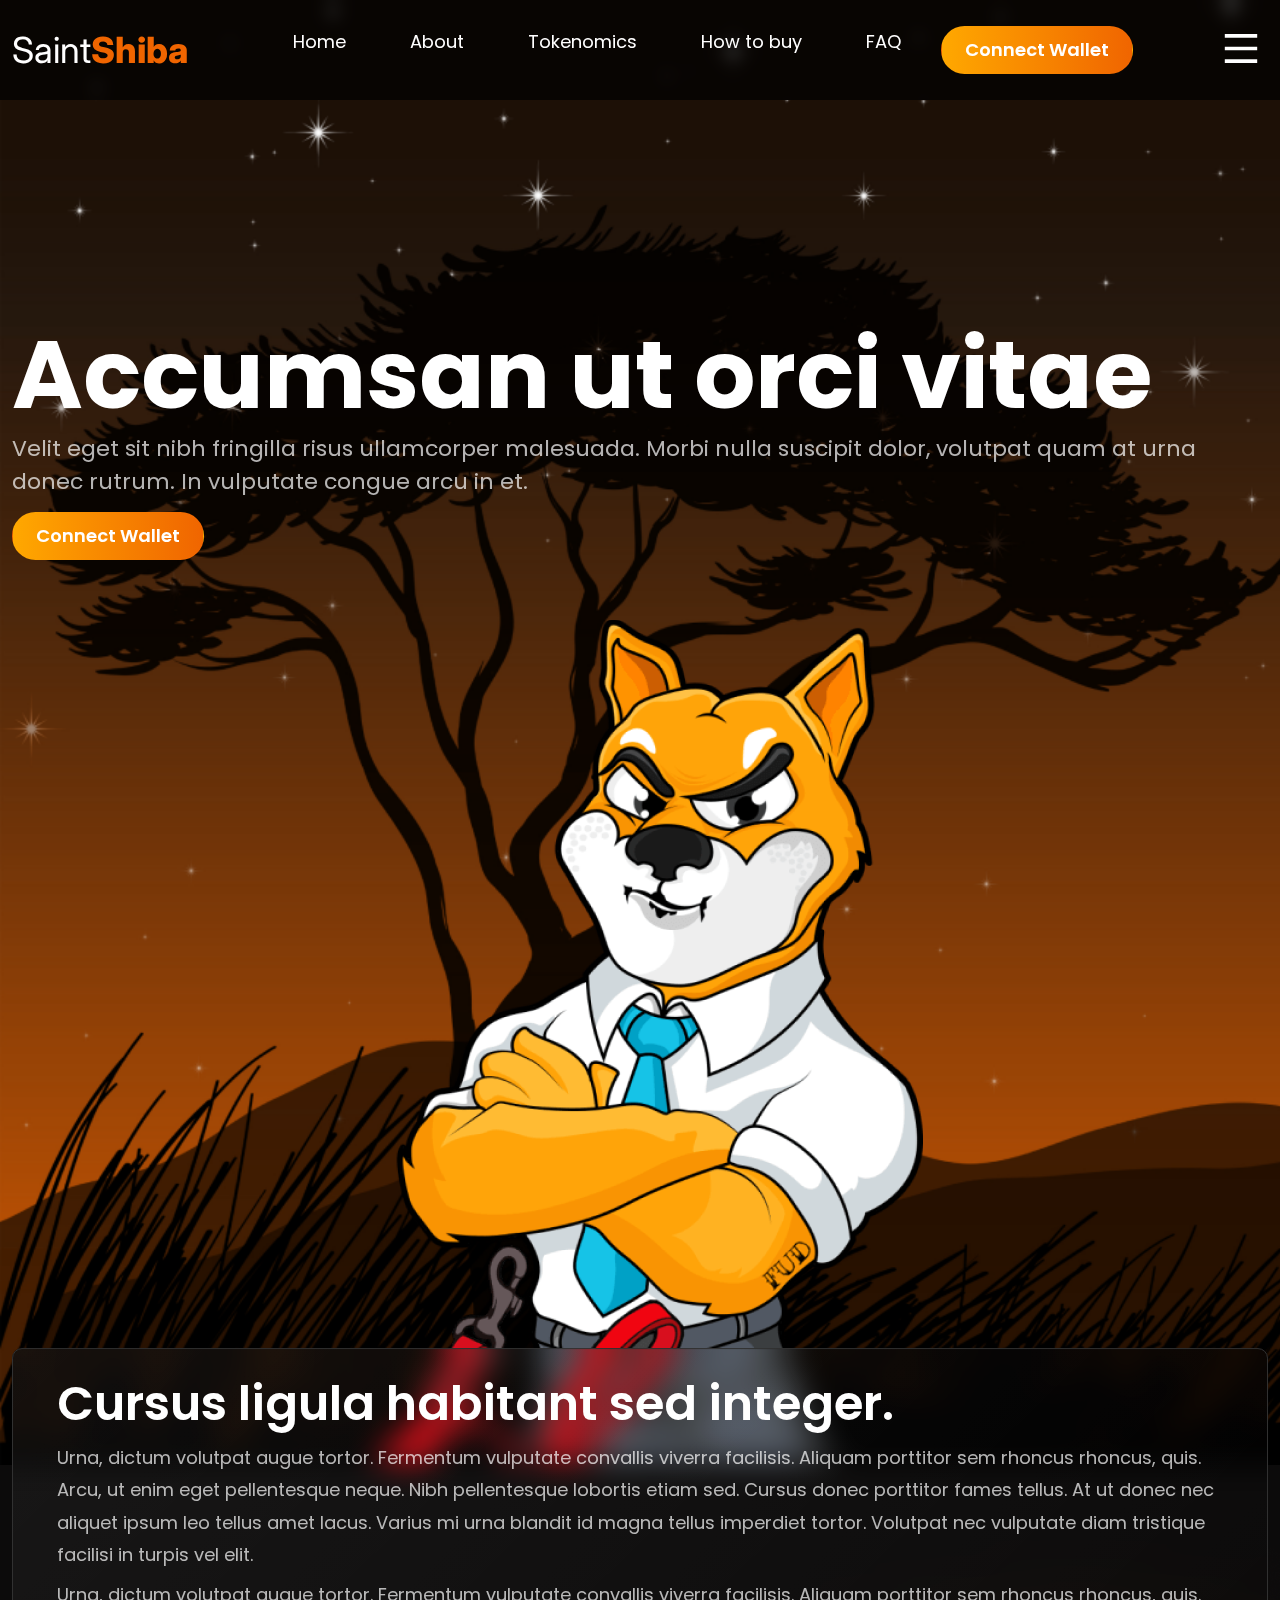
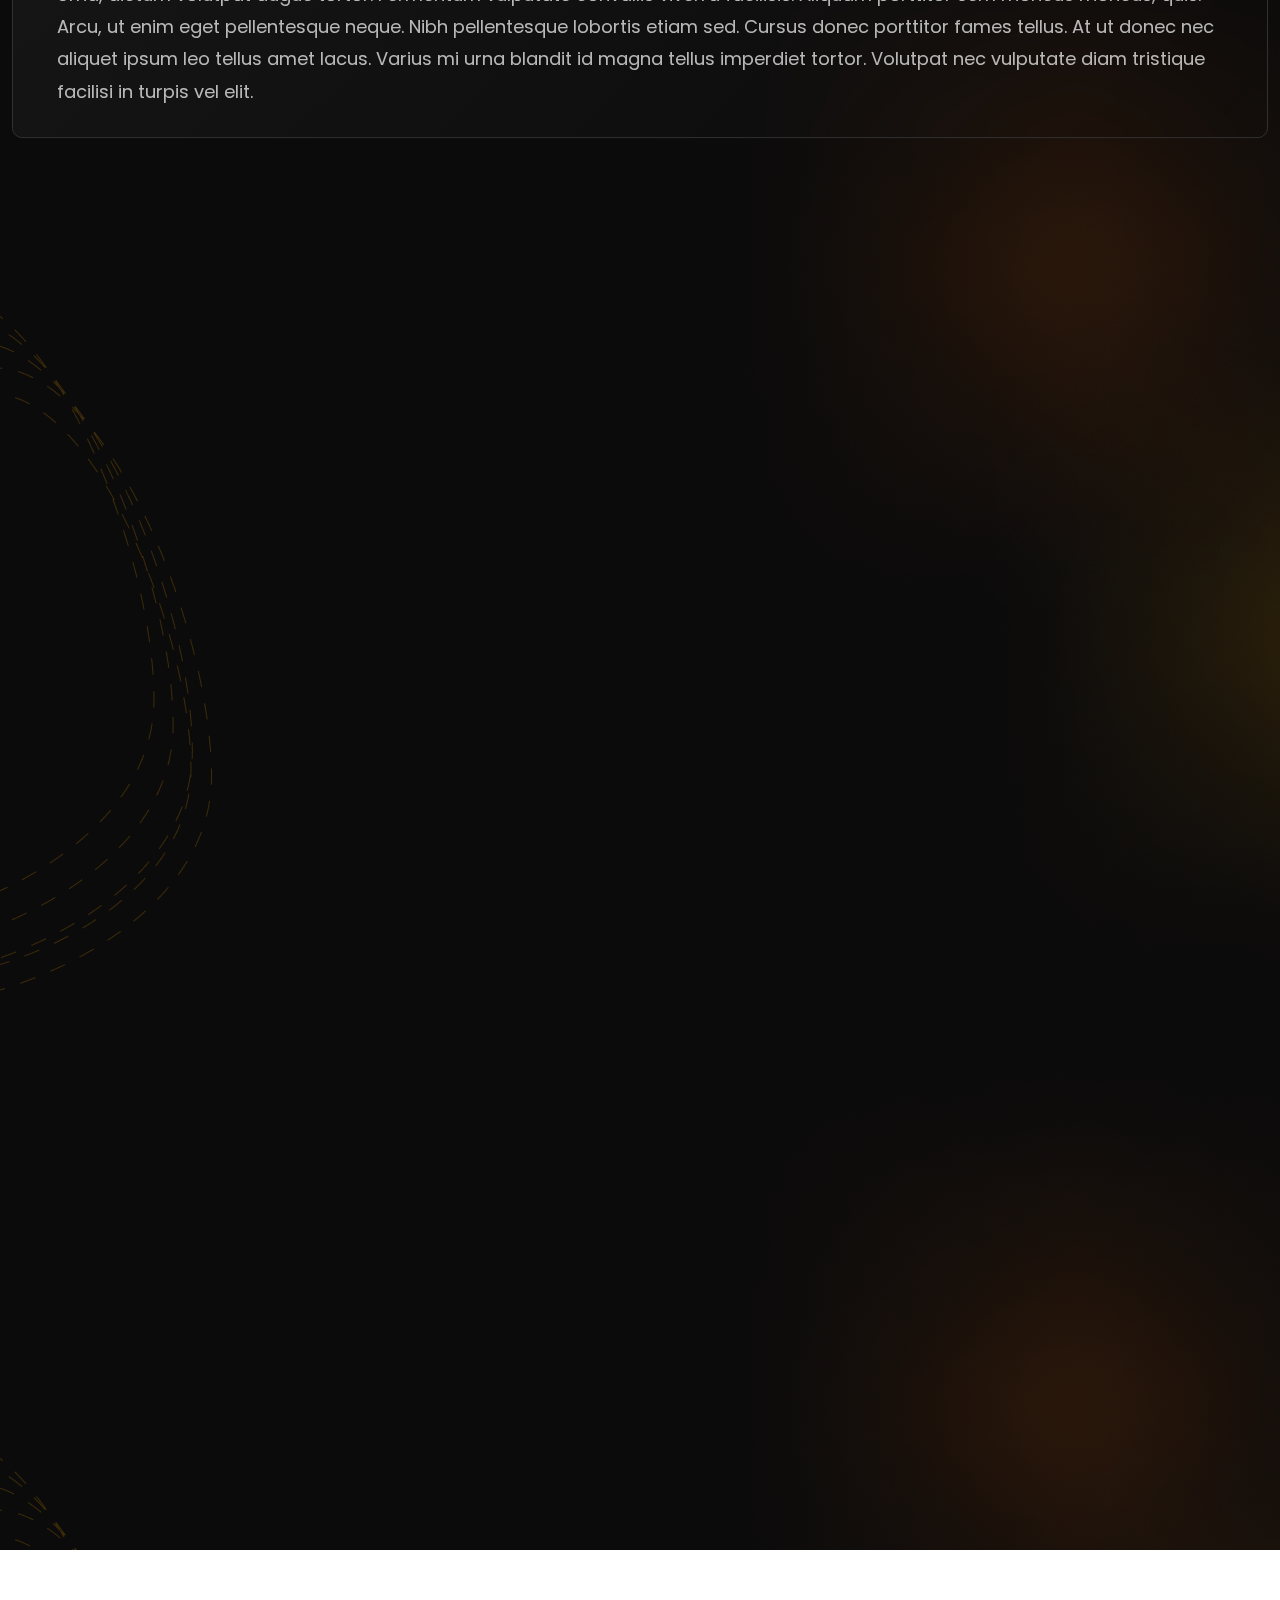
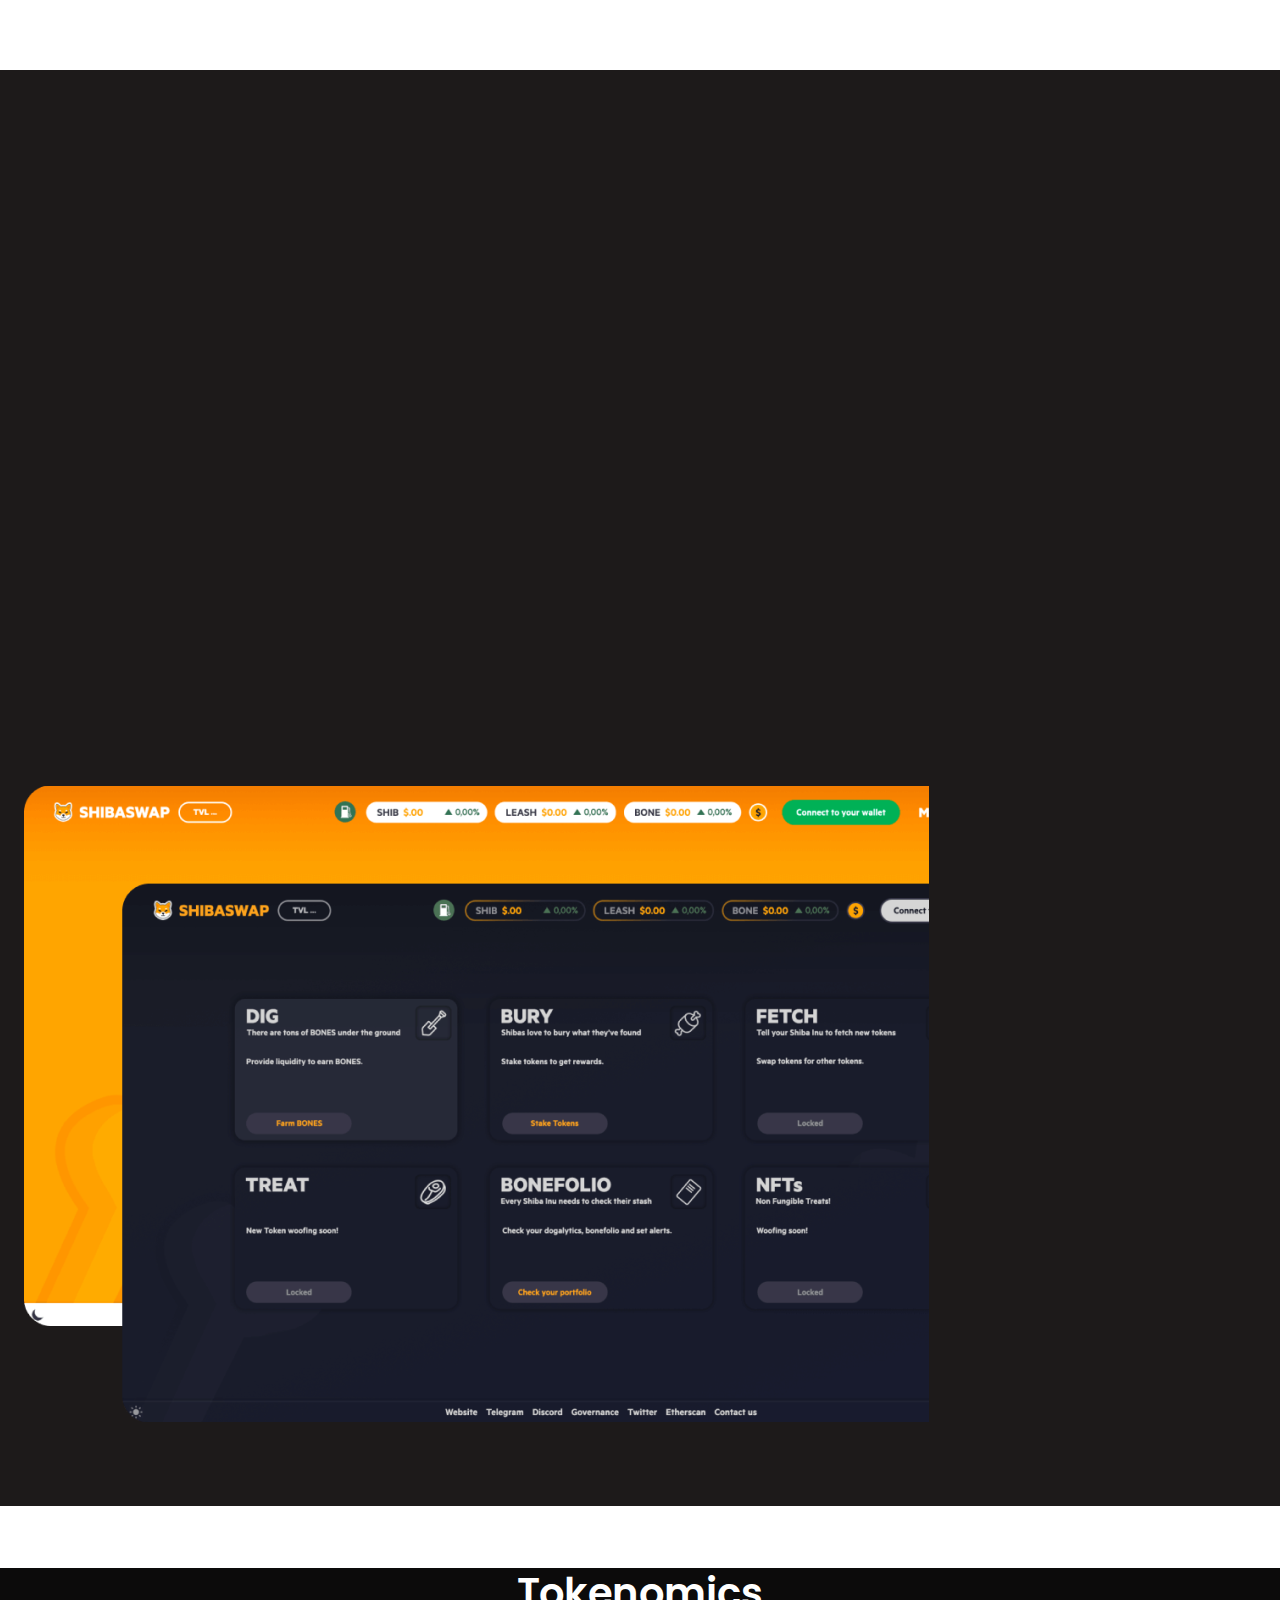
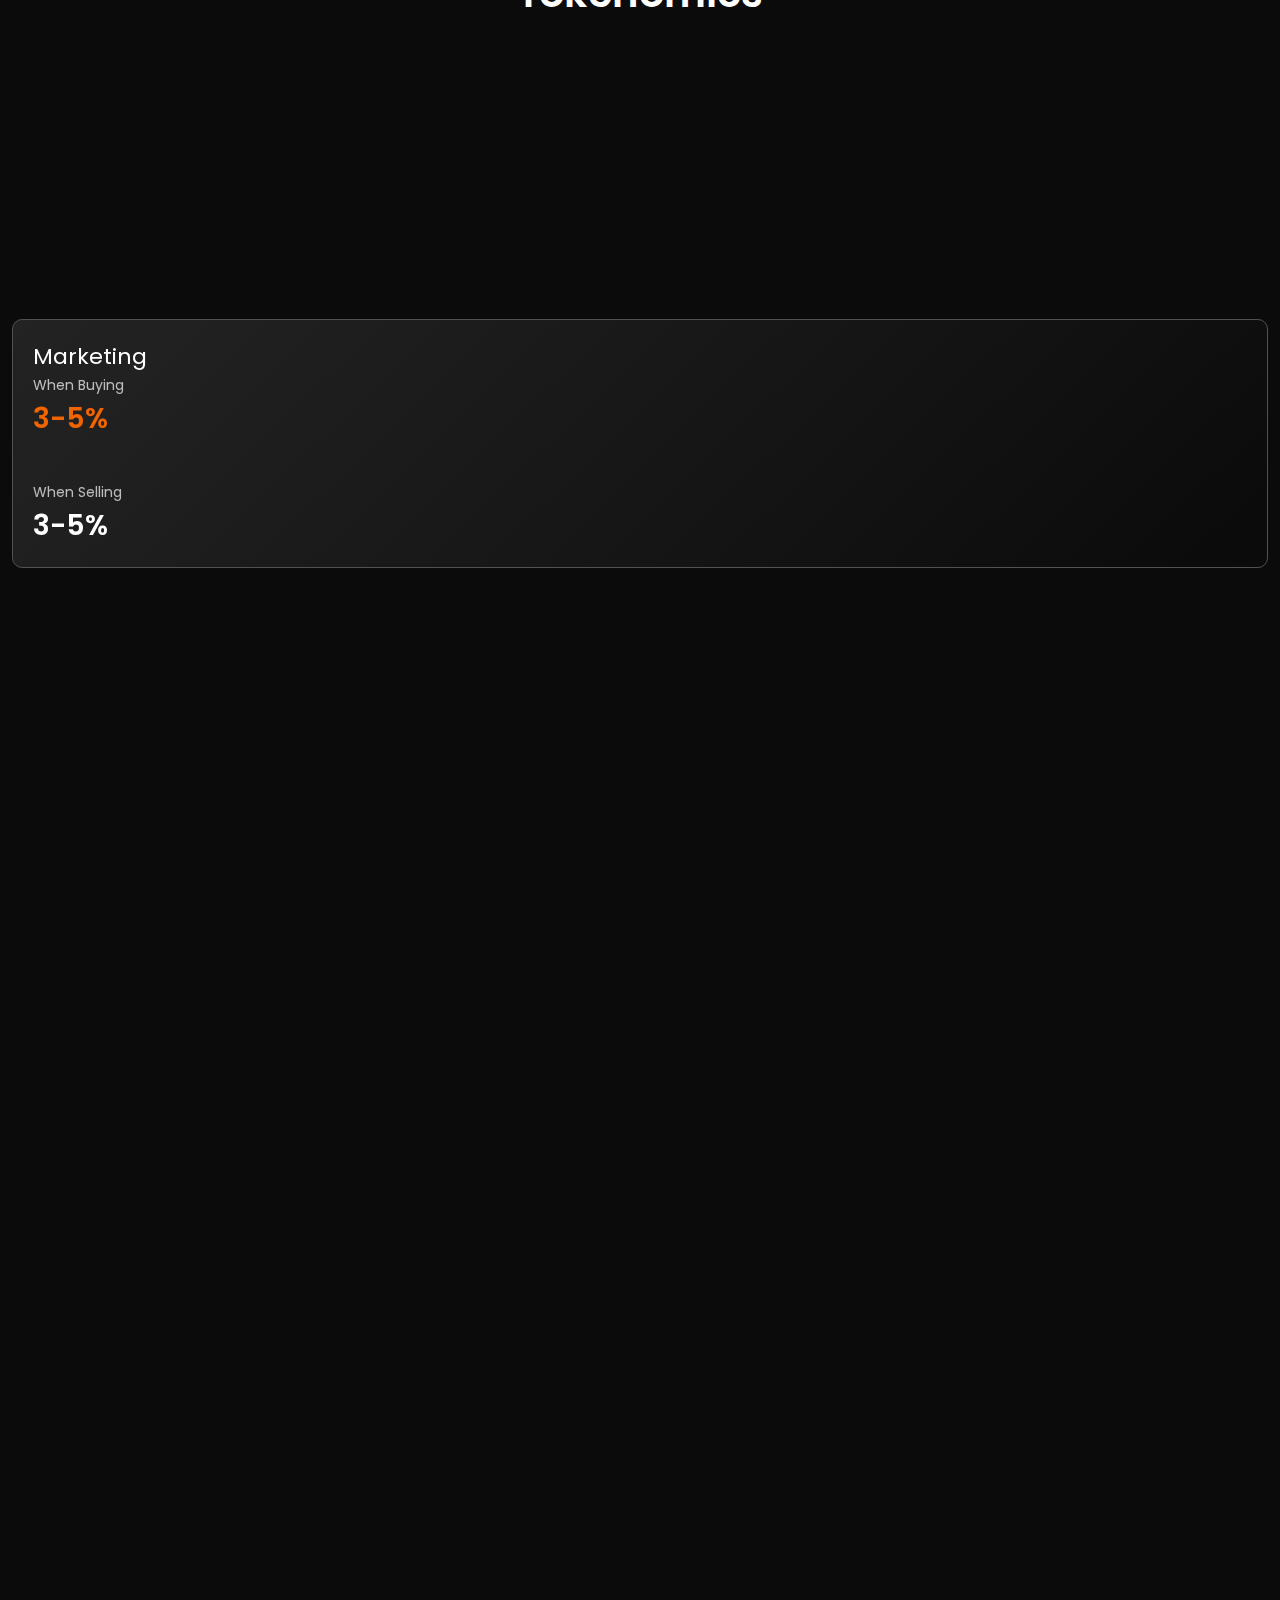
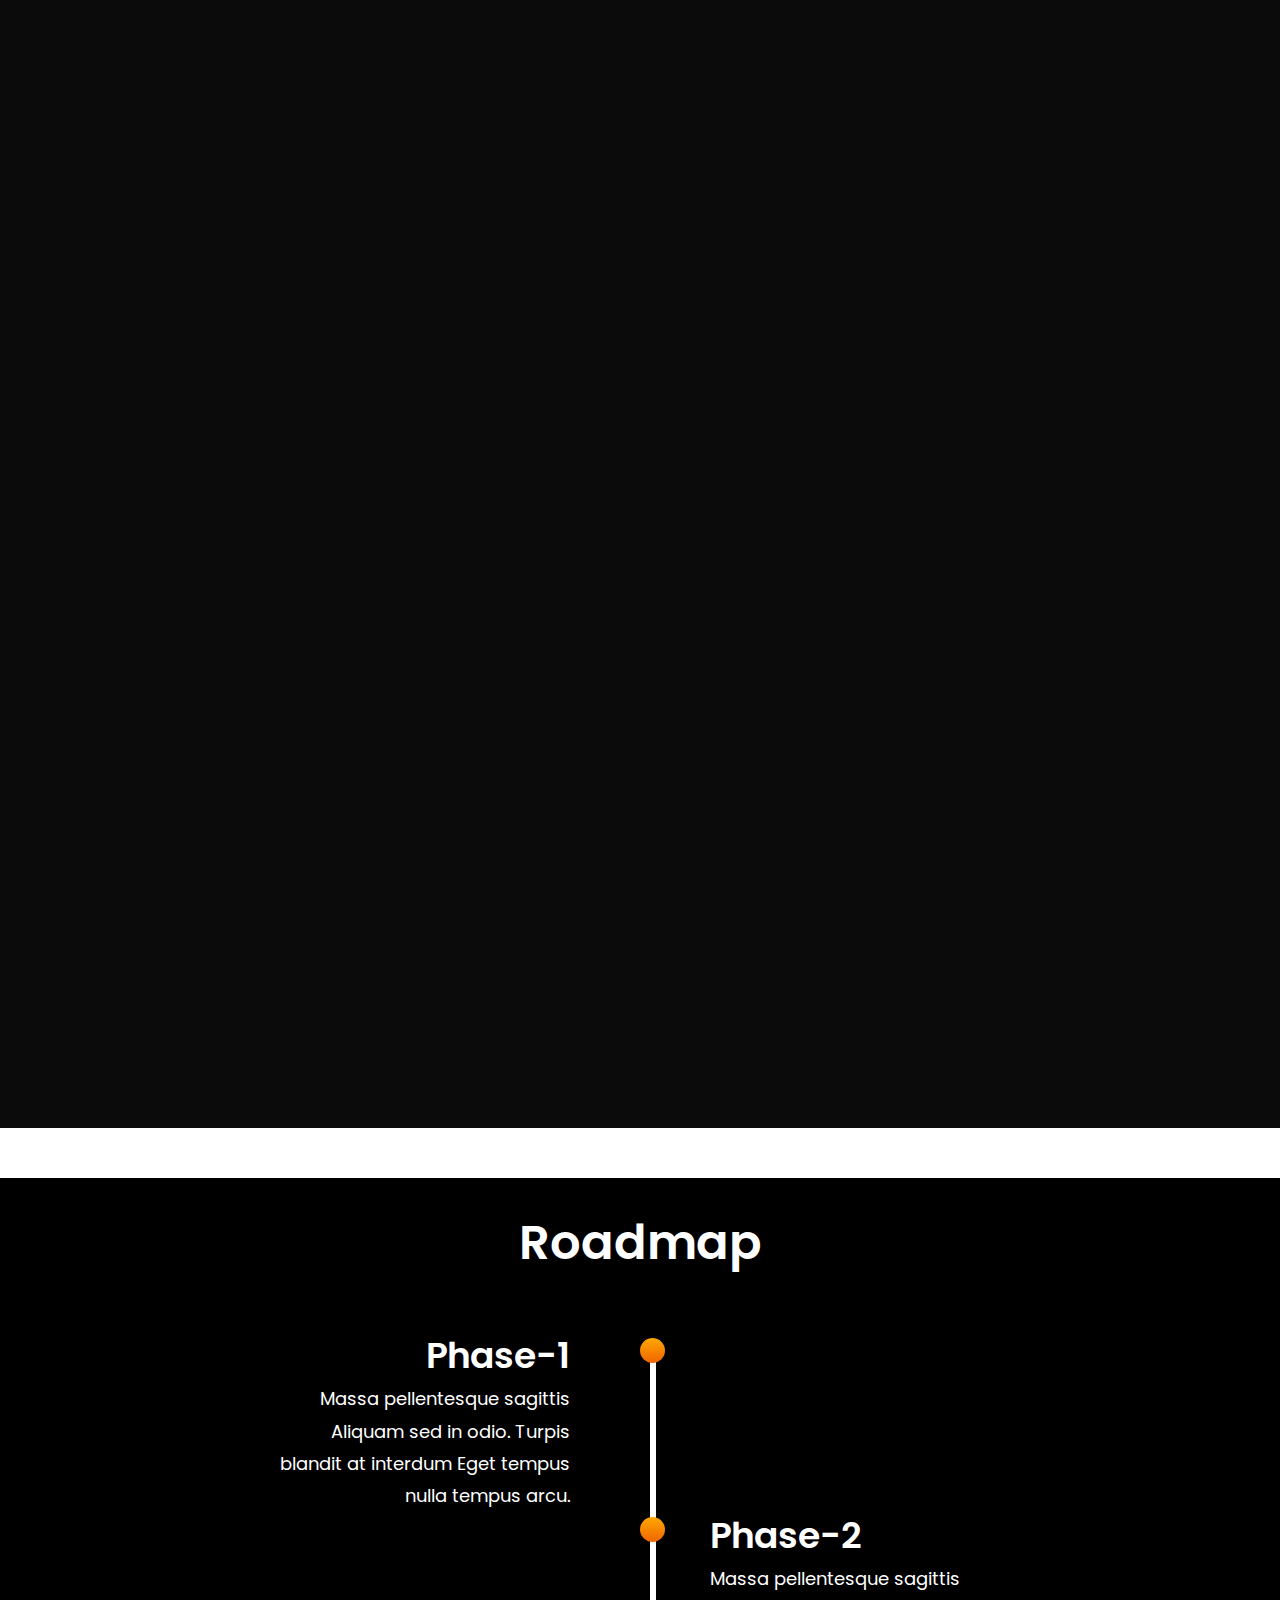
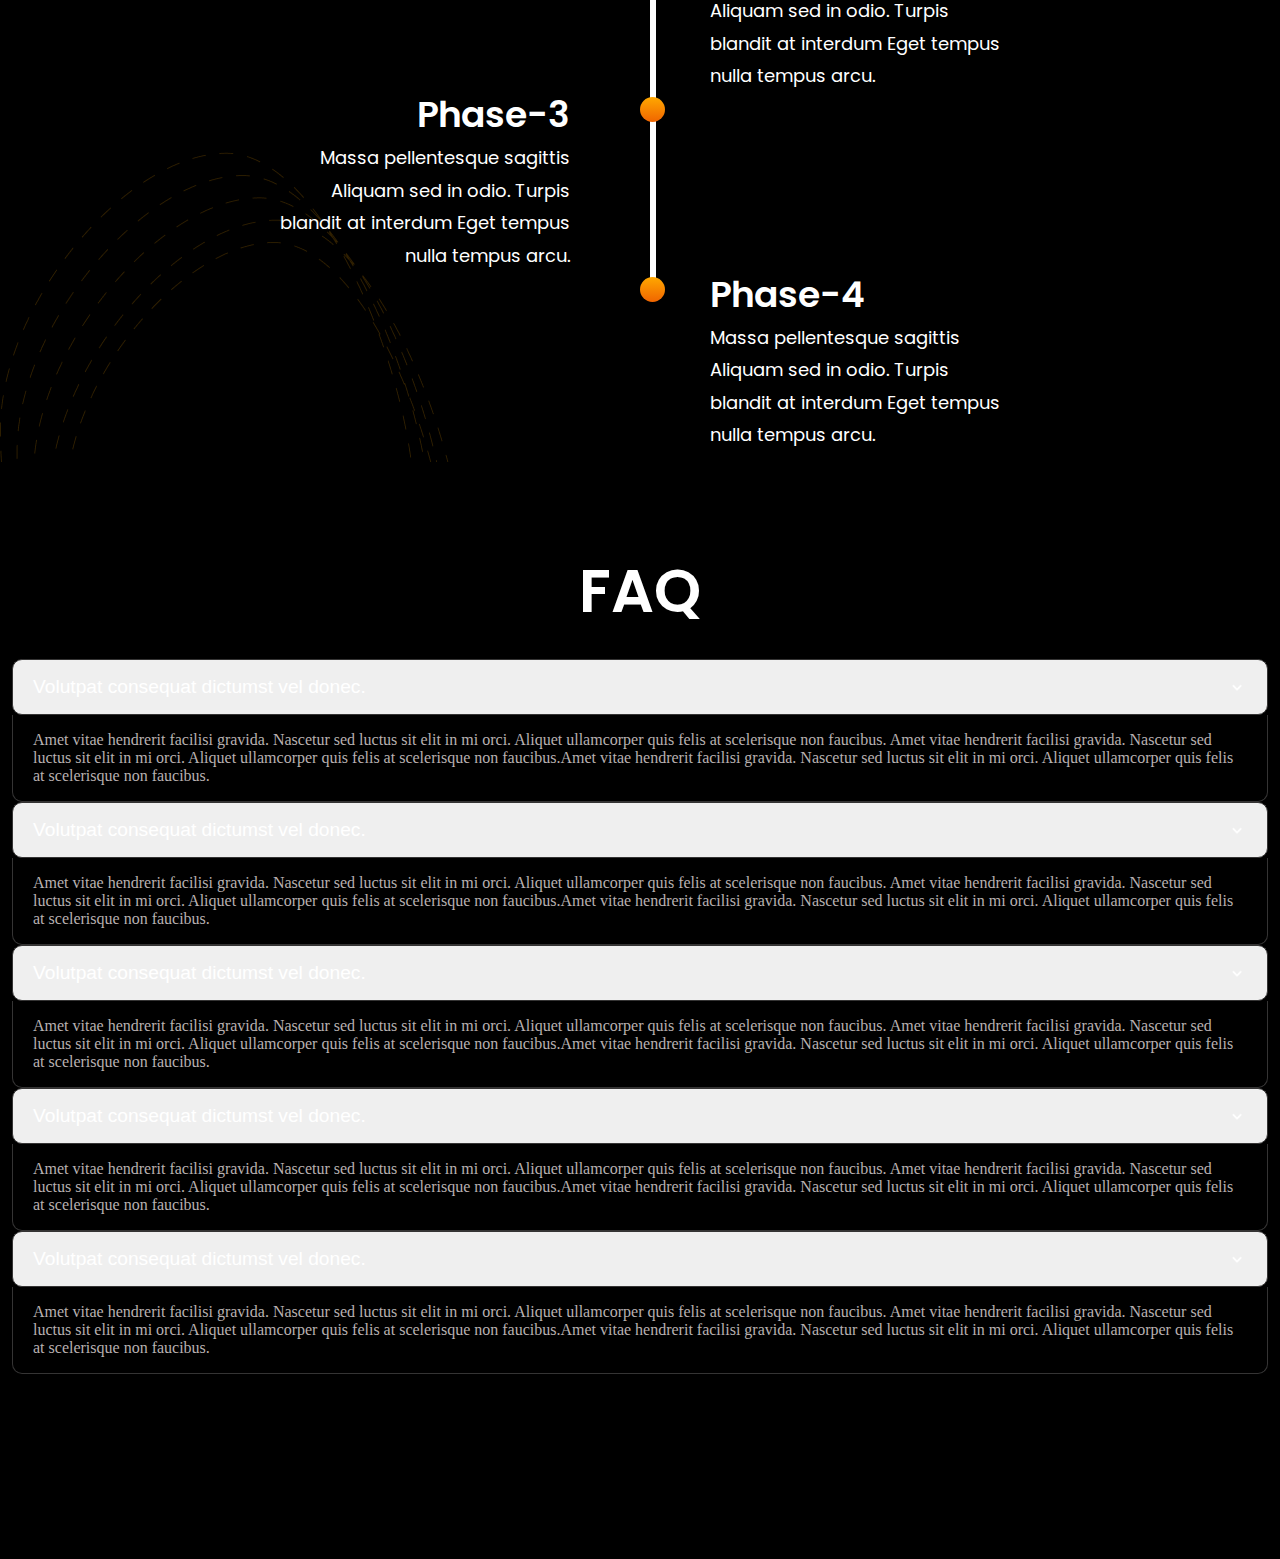
<file: index.html>
<!DOCTYPE html>
<html lang="en">
<head>
    <meta charset="UTF-8">
    <meta name="viewport" content="width=device-width, initial-scale=1.0">
    <link rel="stylesheet" href="./assets/css/style.css">
    <link rel="stylesheet" href="./assets/css/root.css">
    <link rel="shortcut icon" href="./assets/images/dog2-img.png" type="image/x-icon">
     <link href="https://unpkg.com/aos@2.3.1/dist/aos.css" rel="stylesheet">
    <link href="https://cdn.jsdelivr.net/npm/bootstrap@5.3.0/dist/css/bootstrap.min.css" rel="stylesheet" integrity="sha384-9ndCyUaIbzAi2FUVXJi0CjmCapSmO7SnpJef0486qhLnuZ2cdeRhO02iuK6FUUVM" crossorigin="anonymous">
    <title>SaintShiba</title>
</head>
<body>
 <!-- navbar -->
    <div class="bg-img">
        <nav>
            <div class="container">
             <div class="navbar1">
                 <div class="logo z-3">
                     <h1 class="logo1">Saint<span class="orange_logo">Shiba</span>
                     </h1>
                 </div>
                 <ul id="navbar" class="links">
                     <li class="mt-2"><a href="#Home" class="tags_underline">Home</a></li>
                     <li class="mt-2"><a href="#About" class="tags_underline">About</a></li>
                     <li class="mt-2"><a href="#Tokenomics" class="tags_underline">Tokenomics</a></li>
                     <li class="mt-2"><a href="#How to buy" class="tags_underline">How to buy</a></li>
                     <li class="mt-2"><a href="#faq" class="tags_underline">FAQ</a></li>
                     <button type="button" class="nav_bttn">Connect Wallet</button>
                 </ul>
                 <span onclick="openNav()"  class="d-xl-none d-block z-2 pointer"><svg width="54" height="45" viewBox="0 0 24 25" fill="none" xmlns="http://www.w3.org/2000/svg">
                     <g clip-path="url(#clip0_3942_2072)">
                     <path d="M3 4.5H21V6.5H3V4.5ZM3 11.5H21V13.5H3V11.5ZM3 18.5H21V20.5H3V18.5Z" fill="white"/>
                     </g>
                     <defs>
                     <clipPath id="clip0_3942_2072">
                     <rect width="34" height="34" fill="white" transform="translate(0 0.5)"/>
                     </clipPath>
                     </defs>
                     </svg>
                     </span>
             </div>
         </div>
         </nav>
         <!-- page1 -->
         <div class="page1" id="Home">
             <div class="container">
                 <div class="row">
                     <div class="col-12 col-sm-12 col-xl-6 col12_xsm_screen">
                         <div data-aos="zoom-in-right">
                             <h1 class="hro_heading">Accumsan ut orci vitae</h1>
                             <p class="hro_subheading">Velit eget sit nibh fringilla risus ullamcorper malesuada. Morbi nulla suscipit dolor, volutpat quam at urna donec rutrum. In vulputate congue arcu in et.</p>
                         <button type="button" class="hro_bttn mt-67">Connect Wallet</button>
                         </div>
                        
                     </div>
                     <div class="col-12 pic_end col-sm-12 col-xl-6 col12_xsm_screen pic_center">
                         <div data-aos="zoom-out">
                             <img src="./assets/images/dog-img.png" alt="#" class="dog_img wh_100 sm_screen_pic">
                         </div>
                       
                     </div>
                 </div>
             </div>
         </div>
    </div>
    <!-- page2 -->
    <div class="page_2" id="About" >
        <div class="container">
            <div class="row">
                <div class="transprnt_box">
                    <h1 class="boxheading">Cursus ligula habitant sed integer.
                        <p class="box_subheading">Urna, dictum volutpat augue tortor. Fermentum vulputate convallis viverra facilisis. Aliquam porttitor sem rhoncus rhoncus, quis. Arcu, ut enim eget pellentesque neque. Nibh pellentesque lobortis etiam sed. Cursus donec porttitor fames tellus. At ut donec nec aliquet ipsum leo tellus amet lacus. Varius mi urna blandit id magna tellus imperdiet tortor. Volutpat nec vulputate diam tristique facilisi in turpis vel elit.</p>
                        <p class="box_subheading">Urna, dictum volutpat augue tortor. Fermentum vulputate convallis viverra facilisis. Aliquam porttitor sem rhoncus rhoncus, quis. Arcu, ut enim eget pellentesque neque. Nibh pellentesque lobortis etiam sed. Cursus donec porttitor fames tellus. At ut donec nec aliquet ipsum leo tellus amet lacus. Varius mi urna blandit id magna tellus imperdiet tortor. Volutpat nec vulputate diam tristique facilisi in turpis vel elit.</p>
                    </h1>
                </div>
                <div class="col-12 col-sm-12 col-xl-6">
                    <div data-aos="zoom-out-right">
                        <h1 class="page2_heading">Cursus ligula habitant sed integer.</h1>
                        <p  class="page2_subheading">Urna, dictum volutpat augue tortor. Fermentum vulputate convallis viverra facilisis. Aliquam porttitor sem rhoncus rhoncus, quis. Arcu, ut enim eget pellentesque neque. Nibh pellentesque lobortis etiam sed. Cursus donec porttitor fames tellus.</p>
                    <button type="button" class="page2_bttn">Learn more</button>
                    </div> 
                </div>
                <div class="col-12 col-sm-12 col-xl-6 pic_center">
                    <div data-aos="zoom-out-left">
                        <img src="./assets/images/dog-img.png" alt="" class=" sm_screen_pic2">
                    </div>
                   
                </div>
            </div>
        </div>
    </div>
    <!-- page3 -->
    <div class="page3 position-relative"  id="Tokenomics">
        <div class="container ">
            <div class="row">
                <div class="col-12  col12_sm_screen col-xl-6">
                    <div data-aos="zoom-out-right">  <h1 class="page3_heading">How to Buy</h1>
                        <p class="page3_subheading">Urna, dictum volutpat augue tortor. Fermentum vulputate convallis viverra facilisis. Aliquam porttitor sem rhoncus rhoncus, quis. Arcu, ut enim eget pellentesque neque. Nibh pellentesque lobortis etiam sed. Cursus donec porttitor fames tellus.</p>
                       <div class="hover_box d-flex align-items-center">
                        <span class="ml_10"><svg width="71" height="71" viewBox="0 0 71 71" fill="none" xmlns="http://www.w3.org/2000/svg">
                            <circle cx="35.5" cy="35.5" r="35.5" fill="white"/>
                            <path d="M31.8066 29.8V26.962H37.1086V43H33.9406V29.8H31.8066Z" fill="black"/>
                            </svg>
                            </span>
                            <div>
                                <h1 class="span_box_head">Cras nunc libero ac</h1>
                                <p class="span_box_subhead">Amet, integer et ultrices non viverra dolor dui</p>
                            </div>
                       </div>
                       <div class="hover_box d-flex align-items-center">
                        <span class="ml_10"><svg width="71" height="71" viewBox="0 0 71 71" fill="none" xmlns="http://www.w3.org/2000/svg">
                            <circle cx="35.5" cy="35.5" r="35.5" fill="white"/>
                            <path d="M31.3176 39.524C32.7256 38.3507 33.8476 37.3753 34.6836 36.598C35.5196 35.806 36.2163 34.9847 36.7736 34.134C37.3309 33.2833 37.6096 32.4473 37.6096 31.626C37.6096 30.878 37.4336 30.2913 37.0816 29.866C36.7296 29.4407 36.1869 29.228 35.4536 29.228C34.7203 29.228 34.1556 29.4773 33.7596 29.976C33.3636 30.46 33.1583 31.1273 33.1436 31.978H30.1516C30.2103 30.218 30.7309 28.8833 31.7136 27.974C32.7109 27.0647 33.9723 26.61 35.4976 26.61C37.1696 26.61 38.4529 27.0573 39.3476 27.952C40.2423 28.832 40.6896 29.998 40.6896 31.45C40.6896 32.594 40.3816 33.6867 39.7656 34.728C39.1496 35.7693 38.4456 36.6787 37.6536 37.456C36.8616 38.2187 35.8276 39.1427 34.5516 40.228H41.0416V42.78H30.1736V40.492L31.3176 39.524Z" fill="#0C0B0B"/>
                            </svg>
                            
                            </span>
                            <div>
                                <h1 class="span_box_head">Cras nunc libero ac</h1>
                                <p class="span_box_subhead">Amet, integer et ultrices non viverra dolor dui</p>
                            </div>
                       </div>
                       <div class="hover_box d-flex align-items-center mb_pic">
                        <span class="ml_10"><svg width="71" height="71" viewBox="0 0 71 71" fill="none" xmlns="http://www.w3.org/2000/svg">
                            <circle cx="35.5" cy="35.5" r="35.5" fill="white"/>
                            <path d="M30.625 31.186C30.6984 29.7193 31.2117 28.59 32.165 27.798C33.133 26.9913 34.4017 26.588 35.971 26.588C37.0417 26.588 37.9584 26.7787 38.721 27.16C39.4837 27.5267 40.0557 28.0327 40.437 28.678C40.833 29.3087 41.031 30.0273 41.031 30.834C41.031 31.758 40.789 32.5427 40.305 33.188C39.8357 33.8187 39.271 34.244 38.611 34.464V34.552C39.4617 34.816 40.1217 35.2853 40.591 35.96C41.075 36.6347 41.317 37.5 41.317 38.556C41.317 39.436 41.1117 40.2207 40.701 40.91C40.305 41.5993 39.711 42.142 38.919 42.538C38.1417 42.9193 37.203 43.11 36.103 43.11C34.4457 43.11 33.0964 42.692 32.055 41.856C31.0137 41.02 30.4637 39.788 30.405 38.16H33.397C33.4264 38.8787 33.6684 39.458 34.123 39.898C34.5924 40.3233 35.2304 40.536 36.037 40.536C36.785 40.536 37.357 40.3307 37.753 39.92C38.1637 39.4947 38.369 38.952 38.369 38.292C38.369 37.412 38.0904 36.7813 37.533 36.4C36.9757 36.0187 36.1104 35.828 34.937 35.828H34.299V33.298H34.937C37.0197 33.298 38.061 32.6013 38.061 31.208C38.061 30.5773 37.8704 30.086 37.489 29.734C37.1224 29.382 36.587 29.206 35.883 29.206C35.1937 29.206 34.6584 29.3967 34.277 29.778C33.9104 30.1447 33.6977 30.614 33.639 31.186H30.625Z" fill="#0C0B0B"/>
                            </svg>
                            
                            </span>
                            <div>
                                <h1 class="span_box_head">Cras nunc libero ac</h1>
                                <p class="span_box_subhead">Amet, integer et ultrices non viverra dolor dui</p>
                            </div>
                       </div></div>
                </div>
                <div class="col-12 col12_sm_screen">
                
                        <img src="./assets/images/page_3_img.png" alt="" class="page3_side_pic pic_possition w-100">
                    </div>
                </div>
            </div>
        </div>
    <!-- page4 -->
    <div class="page4" id="How to buy">
        <div class="container">
            <div class="row">
                <h1 class="page4_heading">Tokenomics</h1>
                <div class="col-12 col-sm-6 col-xl-4">
                    <div data-aos="zoom-out-right">
                        <div class="small_box">
                            <div class="row">
                              <div class="col-6">
                                  <h1 class="small_box_heading">Liquidity</h1>
                                  <p  class="small_box_subheading">When Buying</p>
                                  <h1 class="orange_numbr">3-5%</h1>
                              </div>
                              <div class="col-6">
                                  <h1 class="small_box_subheading mt_30">When Selling</h1>
                                  <p class="white_nmbr">3-5%</p>
                              </div>
                            </div>
                          </div>
                    </div>
                </div>
                <div class="col-12 col-sm-6 col-xl-4">
                    <div class="small_box">
                      <div class="row">
                        <div class="col-6">
                            <h1 class="small_box_heading">Marketing</h1>
                            <p  class="small_box_subheading">When Buying</p>
                            <h1 class="orange_numbr">3-5%</h1>
                        </div>
                        <div class="col-6">
                            <h1 class="small_box_subheading mt_30">When Selling</h1>
                            <p class="white_nmbr">3-5%</p>
                        </div>
                      </div>
                    </div>
                </div>
                <div class="col-12 col-sm-6 col-xl-4">
                    <div data-aos="zoom-out-left"><div class="small_box mb-30">
                        <div class="row">
                          <div class="col-6">
                              <h1 class="small_box_heading">Rewards</h1>
                              <p  class="small_box_subheading">When Buying</p>
                              <h1 class="orange_numbr">3-5%</h1>
                          </div>
                          <div class="col-6 mb-sm-screen">
                              <h1 class="small_box_subheading mt_30">When Selling</h1>
                              <p class="white_nmbr">3-5%</p>
                          </div>
                        </div>
                      </div></div>
                </div>
                <div data-aos="zoom-in-down">
                     <div class="chart_box">
                <div class="row">
                    <div class="col-12 col-sm-7 col-xl-4 pic_center">
                        <img src="./assets/images/circle-img.png" alt="" class="mt-89 w-100 mt-120 siz_circle">
                    </div>
                    <div class="col-12 col-sm-5 col-xl-3 pic_center align-items-center flex-column">
                    <div class="mt-sm-screen  gap-3 mt_box">
                        <div class="d-flex mb-2">
                            <div class="color_box clr1"></div>
                            <h1 class="clr_boxhead">Sed sem</h1>
                        </div>
                        <div class="d-flex  mb-2">
                            <div class="color_box clr2"></div>
                            <h1 class="clr_boxhead">Sed sem</h1>
                        </div>
                        <div class="d-flex  mb-2">
                            <div class="color_box clr3"></div>
                            <h1 class="clr_boxhead">Sed sem</h1>
                        </div>
                        <div class="d-flex  mb-2">
                            <div class="color_box clr4"></div>
                            <h1 class="clr_boxhead">Sed sem</h1>
                        </div>
                        <div class="d-flex  mb-2">
                            <div class="color_box clr5"></div>
                            <h1 class="clr_boxhead">Sed sem</h1>
                        </div>
                        <div class="d-flex  mb-2">
                            <div class="color_box clr6"></div>
                            <h1 class="clr_boxhead">Sed sem</h1>
                        </div>
                    </div>
                    

                    </div>
                    <div class="col-12 pic_end col-sm-12 col-xl-5 pic_center">
                        <img src="./assets/images/dog2-img.png" alt="" class="mt-89  sm_screen_pic3">
                    </div>
                </div>
             <div class="table_box">
                <table class="table">
                    <thead>
                      <tr>
                        <th scope="col"></th>
                        <th scope="col">Token</th>
                        <th scope="col">Percentage</th>
                        <th scope="col">Token Price</th>
                        <th scope="col">Token Price</th>
                        <th scope="col">Total Amount</th>
                      </tr>
                    </thead>
                    <tbody>
                      <tr>
                        <td>Seddigq</td>
                        <td>1,00,000</td>
                        <td>@12%</td>
                        <td>58.3</td>
                        <td>12%</td>
                        <td>10% Monthly</td>
                      </tr>
                      <tr>
                        <td>Seddigq</td>
                        <td>1,00,000</td>
                        <td>@12%</td>
                        <td>58.3</td>
                        <td>12%</td>
                        <td>10% Monthly</td>
                      </tr>
                      <tr>
                        <td>Seddigq</td>
                        <td>1,00,000</td>
                        <td>@12%</td>
                        <td>58.3</td>
                        <td>12%</td>
                        <td>10% Monthly</td>
                      </tr>
                      <tr>
                        <td>Seddigq</td>
                        <td>1,00,000</td>
                        <td>@12%</td>
                        <td>58.3</td>
                        <td>12%</td>
                        <td>10% Monthly</td>
                      </tr>
                      <tr>
                        <td>Seddigq</td>
                        <td>1,00,000</td>
                        <td>@12%</td>
                        <td>58.3</td>
                        <td>12%</td>
                        <td>10% Monthly</td>
                      </tr>
                      <tr>
                        <td>Seddigq</td>
                        <td>1,00,000</td>
                        <td>@12%</td>
                        <td>58.3</td>
                        <td>12%</td>
                        <td>10% Monthly</td>
                      </tr>
                    </tbody>
                  </table>
             </div>
             </div>
                </div>
            
            </div>
        </div>
    </div>
    <div class="page5">
        <div class="container">
            <h1 class="radmp_heading">Roadmap</h1>
            <div class="timeline">
                <div class="timelineContainer ">
                    <div class="content">
                        <h2 class="font_size">Phase-1</h2>
                        <p class=" timle_para">Massa pellentesque sagittis
                            Aliquam sed in odio.
                            Turpis blandit at interdum
                            Eget tempus nulla tempus arcu.</p>
                    </div>
                </div>
                <div class="timelineContainer right_timline rgt_container">
                    <div class="content contant_rgt">
                        <h2 class="font_size">Phase-2</h2>
                        <p class=" timle_para para_rgt">Massa pellentesque sagittis
                            Aliquam sed in odio.
                            Turpis blandit at interdum
                            Eget tempus nulla tempus arcu.</p>
                    </div>
                </div>

                <div class="timelineContainer left">
                    <div class="content">
                        <h2 class=" font_size">Phase-3</h2>
                        <p class=" timle_para">Massa pellentesque sagittis
                            Aliquam sed in odio.
                            Turpis blandit at interdum
                            Eget tempus nulla tempus arcu.</p>
                    </div>
                </div>
            </div>
            <div class="timelineContainer right_timline rgt_container">
                <div class="content contant_rgt">
                    <h2 class="font_size">Phase-4</h2>
                    <p class=" timle_para para_rgt">Massa pellentesque sagittis
                        Aliquam sed in odio.
                        Turpis blandit at interdum
                        Eget tempus nulla tempus arcu.</p>
                </div>
            </div>

        </div>
    </div>
    <div class="page6" id="faq">
        <div class="container">

            <div class="mt_page6 ">
            <h1 class="page6_head overflow-hidden">FAQ</h1>
            <div class="accordion accordion-flush" id="accordionFlushExample">
                <div class="accordion-item">
                  <h2 class="accordion-header" id="flush-headingOne">
                    <button class="accordion-button collapsed" type="button" data-bs-toggle="collapse" data-bs-target="#flush-collapseOne" aria-expanded="false" aria-controls="flush-collapseOne">
                        Volutpat consequat dictumst vel donec.
                    </button>
                  </h2>
                  <div id="flush-collapseOne" class="accordion-collapse collapse" aria-labelledby="flush-headingOne" data-bs-parent="#accordionFlushExample">
                    <div class="accordion-body">Amet vitae hendrerit facilisi gravida. Nascetur sed luctus sit elit in mi orci. Aliquet ullamcorper quis felis at scelerisque non faucibus. Amet vitae hendrerit facilisi gravida. Nascetur sed luctus sit elit in mi orci. Aliquet ullamcorper quis felis at scelerisque non faucibus.Amet vitae hendrerit facilisi gravida. Nascetur sed luctus sit elit in mi orci. Aliquet ullamcorper quis felis at scelerisque non faucibus.</div>
                  </div>
                </div>
                <div class="accordion-item">
                  <h2 class="accordion-header" id="flush-headingTwo">
                    <button class="accordion-button collapsed" type="button" data-bs-toggle="collapse" data-bs-target="#flush-collapseTwo" aria-expanded="false" aria-controls="flush-collapseTwo">
                        Volutpat consequat dictumst vel donec.
                    </button>
                  </h2>
                  <div id="flush-collapseTwo" class="accordion-collapse collapse" aria-labelledby="flush-headingTwo" data-bs-parent="#accordionFlushExample">
                    <div class="accordion-body">Amet vitae hendrerit facilisi gravida. Nascetur sed luctus sit elit in mi orci. Aliquet ullamcorper quis felis at scelerisque non faucibus. Amet vitae hendrerit facilisi gravida. Nascetur sed luctus sit elit in mi orci. Aliquet ullamcorper quis felis at scelerisque non faucibus.Amet vitae hendrerit facilisi gravida. Nascetur sed luctus sit elit in mi orci. Aliquet ullamcorper quis felis at scelerisque non faucibus.</div>
                  </div>
                </div>
                <div class="accordion-item">
                  <h2 class="accordion-header" id="flush-headingThree">
                    <button class="accordion-button collapsed" type="button" data-bs-toggle="collapse" data-bs-target="#flush-collapseThree" aria-expanded="false" aria-controls="flush-collapseThree">
                        Volutpat consequat dictumst vel donec.
                    </button>
                  </h2>
                  <div id="flush-collapseThree" class="accordion-collapse collapse" aria-labelledby="flush-headingThree" data-bs-parent="#accordionFlushExample">
                    <div class="accordion-body">Amet vitae hendrerit facilisi gravida. Nascetur sed luctus sit elit in mi orci. Aliquet ullamcorper quis felis at scelerisque non faucibus. Amet vitae hendrerit facilisi gravida. Nascetur sed luctus sit elit in mi orci. Aliquet ullamcorper quis felis at scelerisque non faucibus.Amet vitae hendrerit facilisi gravida. Nascetur sed luctus sit elit in mi orci. Aliquet ullamcorper quis felis at scelerisque non faucibus.</div>
                  </div>
                </div>
                <div class="accordion-item">
                    <h2 class="accordion-header" id="flush-headingfour">
                      <button class="accordion-button collapsed" type="button" data-bs-toggle="collapse" data-bs-target="#flush-collapsefour" aria-expanded="false" aria-controls="flush-collapseThree">
                          Volutpat consequat dictumst vel donec.
                      </button>
                    </h2>
                    <div id="flush-collapsefour" class="accordion-collapse collapse" aria-labelledby="flush-headingfour" data-bs-parent="#accordionFlushExample">
                      <div class="accordion-body">Amet vitae hendrerit facilisi gravida. Nascetur sed luctus sit elit in mi orci. Aliquet ullamcorper quis felis at scelerisque non faucibus. Amet vitae hendrerit facilisi gravida. Nascetur sed luctus sit elit in mi orci. Aliquet ullamcorper quis felis at scelerisque non faucibus.Amet vitae hendrerit facilisi gravida. Nascetur sed luctus sit elit in mi orci. Aliquet ullamcorper quis felis at scelerisque non faucibus.</div>
                    </div>
                  </div>
                  <div class="accordion-item">
                    <h2 class="accordion-header" id="flush-headingfive">
                      <button class="accordion-button collapsed" type="button" data-bs-toggle="collapse" data-bs-target="#flush-collapsefive" aria-expanded="false" aria-controls="flush-collapseThree">
                          Volutpat consequat dictumst vel donec.
                      </button>
                    </h2>
                    <div id="flush-collapsefive" class="accordion-collapse collapse" aria-labelledby="flush-headingfive" data-bs-parent="#accordionFlushExample">
                      <div class="accordion-body">Amet vitae hendrerit facilisi gravida. Nascetur sed luctus sit elit in mi orci. Aliquet ullamcorper quis felis at scelerisque non faucibus. Amet vitae hendrerit facilisi gravida. Nascetur sed luctus sit elit in mi orci. Aliquet ullamcorper quis felis at scelerisque non faucibus.Amet vitae hendrerit facilisi gravida. Nascetur sed luctus sit elit in mi orci. Aliquet ullamcorper quis felis at scelerisque non faucibus.</div>
                    </div>
                  </div>
              </div>
            
         </div>
        </div>
        <img src="./assets/images/bg-circle-img.png" alt=""  class="bg_img_pqge6">
    </div>
    <script src="https://cdn.jsdelivr.net/npm/bootstrap@5.3.0/dist/js/bootstrap.bundle.min.js" integrity="sha384-geWF76RCwLtnZ8qwWowPQNguL3RmwHVBC9FhGdlKrxdiJJigb/j/68SIy3Te4Bkz" crossorigin="anonymous"></script>
    <script src="https://unpkg.com/aos@2.3.1/dist/aos.js"></script>
    <script>
        const NavBar = document.getElementById("navbar")
        function openNav() {
            NavBar.classList.toggle("shownav")
            document.body.classList.toggle("overflow-hidden")
        }

        AOS.init({
  duration: 1200,
  once: true,
})
r
    </script>
</body>
</body>
</html>
</file>
<file: assets/css/style.css>
@import url('https://fonts.googleapis.com/css2?family=Inter:wght@200;300;400;500;600;700&family=Poppins:wght@100;200;400;600&family=Roboto:wght@100;300;400;500&family=Rye&family=Work+Sans:wght@100;200;400;500;600&display=swap');
@import url('https://fonts.googleapis.com/css2?family=Inter:wght@200;300;400;500;600;700&family=Poppins:wght@100;200;400;600&family=Roboto:wght@100;300;400;500&family=Rye&family=Work+Sans:wght@100;200;400;500;600&display=swap');

* {
    padding: 0;
    margin: 0;
    text-decoration: none !important;
    list-style-type: none;
    box-sizing: border-box;
    /* border: 1px solid red; */
}

body {
    overflow-x: hidden !important;
}
head {
    overflow-x: hidden !important;
}

.container {
    max-width: 1320px !important;
    padding-left: 12px;
    padding-right: 12px;
    margin-left: auto;
    margin-right: auto;
}

.logo1 {
    color: #FFF;
    font-size: 36px;
    font-family: Inter;
    font-style: normal;
    font-weight: 400;
    line-height: normal;
}

nav{
    background: rgba(1, 1, 1, 0.75) !important;
    backdrop-filter: blur(8px);
    min-height: 100px;
    position: sticky;
    top: 0%;
    z-index: 4;
}

.line {
    width: 100%;
    height: 2px;
    background-color: white;
}

.navbar1 {
    height: 100px;
    display: flex;
    justify-content: space-between;
    text-align: center !important;
    align-items: center !important;
}

.links {
    display: flex;
    margin-top: 20px;
}

.orange_logo {
    color: #F06500;
    font-size: 36px;
    font-family: Inter;
    font-style: normal;
    font-weight: 800;
    line-height: normal;
}

.tags {
    color: var(--white, #FFF);
    margin-right: 40px;
    font-size: 18px;
    font-family: Poppins;
    font-style: normal;
    font-weight: 400;
    line-height: 180%;
    border: 1px solid transparent;
    padding: 7px 10px;
    border-radius: 2px;
}

.tags_underline {
    color: var(--white, #FFF);
    margin-right: 40px;
    font-size: 18px;
    font-family: Poppins;
    font-style: normal;
    font-weight: 400;
    line-height: 180%;
    position: relative;
    padding-bottom: 5px;
    margin-left: 24px;
}

.shownav {
    left: 0 !important;
}

.tags_underline:hover {
    color: rgb(201, 187, 187);
}

.tags_underline::after {
    content: "";
    position: absolute;
    background-color: #F06500;
    height: 2px;
    width: 0%;
    left: 0;
    bottom: 0;
}

.page6 {
    background: #000;
    position: relative;
    overflow: hidden;
}

.bg_img_pqge6 {
    position: absolute;
    bottom: -88%;
    right: -39%;
    opacity: 0.5;
}

.accordion-button {
    margin-bottom: 10px !important;
    position: relative;
    display: flex;
    align-items: center;
    width: 100%;
    padding: var(--bs-accordion-btn-padding-y) var(--bs-accordion-btn-padding-x);
    font-size: 1.2rem !important;
    color: white !important;
    text-align: left;
    background-color: linear-gradient(136deg, rgba(255, 255, 255, 0.05) 0%, rgba(255, 255, 255, 0.00) 100%) !important;
    border: 1px solid rgb(53, 52, 52) !important;
    border-radius: 10px !important;
    overflow-anchor: none;
    transition: var(--bs-accordion-transition);
}

.accordion-button:not(.collapsed) {
    color: var(--bs-accordion-active-color);
    background-color: var(--bs-accordion-active-bg);
    box-shadow: unset !important;
    border-bottom: unset !important;
    border-bottom-left-radius: 0px !important;
    border-bottom-right-radius: 0px !important;
}

.accordion {
    --bs-accordion-color: rgb(184, 177, 177) !important;
    --bs-accordion-bg: linear-gradient(136deg, rgba(255, 255, 255, 0.05) 0%, rgba(255, 255, 255, 0.00) 100%) !important;
    --bs-accordion-transition: color 0.15s ease-in-out, background-color 0.15s ease-in-out, border-color 0.15s ease-in-out, box-shadow 0.15s ease-in-out, border-radius 0.15s ease;
    --bs-accordion-border-color: var(--bs-border-color);
    --bs-accordion-border-width: var(--bs-border-width);
    --bs-accordion-border-radius: var(--bs-border-radius);
    --bs-accordion-inner-border-radius: calc(var(--bs-border-radius) - (var(--bs-border-width)));
    --bs-accordion-btn-padding-x: 1.25rem;
    --bs-accordion-btn-padding-y: 1rem;
    --bs-accordion-btn-color: var(--bs-body-color);
    --bs-accordion-btn-bg: var(--bs-accordion-bg);
    --bs-accordion-btn-icon: url(data:image/svg+xml,%3csvg xmlns='http://www.w3.org/2000/svg' viewBox='0 0 16 16' fill='%23212529'%3e%3cpath fill-rule='evenodd' d='M1.646 4.646a.5.5 0 0 1 .708 0L8 10.293l5.646-5.647a.5.5 0 0 1 .708.708l-6 6a.5.5 0 0 1-.708 0l-6-6a.5.5 0 0 1 0-.708z'/%3e%3c/svg%3e);
    --bs-accordion-btn-icon-width: 1.25rem;
    --bs-accordion-btn-icon-transform: rotate(-180deg);
    --bs-accordion-btn-icon-transition: transform 0.2s ease-in-out;
    --bs-accordion-btn-active-icon: url(data:image/svg+xml,%3csvg xmlns='http://www.w3.org/2000/svg' viewBox='0 0 16 16' fill='%23052c65'%3e%3cpath fill-rule='evenodd' d='M1.646 4.646a.5.5 0 0 1 .708 0L8 10.293l5.646-5.647a.5.5 0 0 1 .708.708l-6 6a.5.5 0 0 1-.708 0l-6-6a.5.5 0 0 1 0-.708z'/%3e%3c/svg%3e);
    --bs-accordion-btn-focus-border-color: #86b7fe;
    --bs-accordion-btn-focus-box-shadow: black !important;
    --bs-accordion-body-padding-x: 1.25rem;
    --bs-accordion-body-padding-y: 1rem;
    --bs-accordion-active-color: var(--bs-primary-text-emphasis);
    --bs-accordion-active-bg: var(--bs-primary-bg-subtle);
}

.accordion-button:not(.collapsed) {
    color: var(--bs-accordion-active-color);
    background-color: var(--bs-accordion-active-bg);
    box-shadow: unset !important;
}

.accordion-item {
    color: var(--bs-accordion-color);
    background-color: var(--bs-accordion-bg);
    border: unset !important;
}

.tags_underline:hover:after {
    width: 100%;
    transition: .5s;
}

.accordion-body {
    padding: var(--bs-accordion-body-padding-y) var(--bs-accordion-body-padding-x);
    margin-top: -10px !important;
    border-bottom-left-radius: 0px !important;
    border: 1px solid rgb(53, 52, 52) !important;
    border-top: none !important;
    border-bottom-left-radius: 10px !important;
    border-bottom-right-radius: 10px !important;
}

.accordion-button:not(.collapsed) {
    color: var(--bs-accordion-active-color);
    background-color: unset !important;
    box-shadow: inset 0 calc(-1 * var(--bs-accordion-border-width)) 0 var(--bs-accordion-border-color);
}



.nav_bttn,
.hro_bttn {
    cursor: pointer;
    color: var(--white, #FFF);
    font-size: 18px;
    font-family: Poppins;
    font-style: normal;
    font-weight: 600;
    line-height: 180%;
    border: none;
    padding: 7px 23px;
    align-items: flex-start;
    gap: 10px;
    border-radius: 23.5px;
    background: var(--gradient-h, linear-gradient(90deg, #FFA800 0%, #F06500 100%));
    border: solid 1px transparent;
}

.nav_bttn:hover,
.hro_bttn:hover,
.page2_bttn:hover {
    color: #F06500;
    border: solid 1px #F06500;
    background: white;
}

.accordion-button::after {
    flex-shrink: 0;
    width: var(--bs-accordion-btn-icon-width);
    height: var(--bs-accordion-btn-icon-width);
    margin-left: auto;
    content: "";
    background-image: url(../images/bx_bx-chevron-down.png) !important;
    background-repeat: no-repeat;
    background-size: var(--bs-accordion-btn-icon-width);
    transition: var(--bs-accordion-btn-icon-transition);
}

/* page1 */
.bg-img{
    background-image: url(../images/page1_bg-im.png);
    background-repeat: no-repeat;
    background-size: cover;
}

.dog_img {
    margin-top: 69px;

}

.pic_end {
    display: flex;
    justify-content: end;
}

.hro_heading {
    margin-top: 227px;
    color: var(--white, #FFF);
    font-size: 96px;
    font-family: Poppins;
    font-style: normal;
    font-weight: 700;
    line-height: 99.5%;
}

.hro_subheading {
    color: var(--white, #FFF);
    font-size: 22px;
    font-family: Poppins;
    font-style: normal;
    font-weight: 400;
    line-height: 150%;
    opacity: 0.699999988079071;
}

.mt-67 {
    margin-top: 67px;
    margin-bottom: 137px;
}

/* page2 */
.page_2 {
    background: var(--black, #0C0B0B);
    background-image: url(../images/page2-bg-img.png);
}

.transprnt_box {
    z-index: 1 !important;
    transform: translateY(-33%);
    max-width: 1320px;
    padding: 24px;
    flex-direction: column;
    align-items: flex-start;
    gap: 10px;
    border-radius: 10px;
    background: linear-gradient(136deg, rgba(255, 255, 255, 0.05) 0%, rgba(255, 255, 255, 0.00) 100%);
    backdrop-filter: blur(16px);
    border: 1px solid rgb(49, 49, 49);
}

.boxheading {
    margin-left: 20px;
    color: var(--white, #FFF);
    font-size: 48px;
    font-family: Poppins;
    font-style: normal;
    font-weight: 600;
    line-height: 128%;
}

.box_subheading {
    color: var(--white, #FFF);
    opacity: 0.699999988079071;
    font-size: 18px;
    font-family: Poppins;
    font-style: normal;
    font-weight: 400;
    line-height: 180%;

}

.page2_heading {
    margin-top: 243px;
    color: var(--white, #FFF);
    font-size: 48px;
    font-family: Poppins;
    font-style: normal;
    font-weight: 600;
    line-height: 128%;
}

.page2_subheading {
    color: var(--white, #FFF);
    font-size: 18px;
    font-family: Poppins;
    font-style: normal;
    font-weight: 400;
    line-height: 180%;
    opacity: 0.699999988079071;
}

.page2_bttn {
    margin-top: 32px;
    padding: 7px 23px;
    border: 1px solid transparent;
    gap: 10px;
    border-radius: 23.5px;
    background: var(--gradient-h, linear-gradient(90deg, #FFA800 0%, #F06500 100%));
    color: var(--white, #FFF);
    font-size: 18px;
    font-family: Poppins;
    font-style: normal;
    font-weight: 600;
    line-height: 180%;
}

/* page3 */
.wh_100 {
    width: 100%;
}

.page3 {
    background-color: #1D1A1A;
}

.page3_heading {
    margin-top: 122px;
    color: var(--white, #FFF);
    font-size: 48px;
    font-family: Poppins;
    font-style: normal;
    font-weight: 600;
    line-height: 128%;
}

.page3_subheading {
    color: var(--white, #FFF);
    font-size: 18px;
    font-family: Poppins;
    font-style: normal;
    font-weight: 400;
    line-height: 180%;
    opacity: 0.699999988079071;
}

.possition_rel {
    position: relative !important;
}

.page3_side_pic {
    position: absolute !important;
    right: 0;
    top: 10%;
    max-width: 700px;

}

.hover_box {
    width: 100% !important;
    border-radius: 46px;
    background:#151313;
    cursor: pointer;
    margin-bottom: 16px;
}
.hover_box:hover{
    background: #000;
}

.span_box_head {
    margin-top: 14px;
    margin-bottom: -5px;
    color: var(--white, #FFF);
    font-size: 22px;
    font-family: Poppins;
    font-style: normal;
    font-weight: 600;
    line-height: 150%;
}

.span_box_subhead {
    color: var(--white, #FFF);
    font-size: 18px;
    font-family: Poppins;
    font-style: normal;
    font-weight: 400;
    line-height: 180%;
    opacity: 0.699999988079071;
}

.hover_box:hover span svg path {
    fill: white;

}

.hover_box:hover span svg circle {
    fill: #F06500;
}

.ml_10 {
    margin-left: 13px;
    margin-right: 20px;
}

/* page4 */
.page4 {
    background-color: #0C0B0B;
}

.page4_heading {
    margin-top: 62px;
    margin-bottom: 32px;
    margin-top: 62px;
    color: var(--white, #FFF);
    text-align: center;
    font-size: 48px;
    font-family: Poppins;
    font-style: normal;
    font-weight: 600;
    line-height: 128%;
}

.pointer {
    cursor: pointer;
}

.small_box {
    padding: 20px;
    border-radius: 10px;
    background: linear-gradient(136deg, rgba(255, 255, 255, 0.10) 0%, rgba(255, 255, 255, 0.00) 100%);
    backdrop-filter: blur(16px);
    border: 1px solid rgb(83, 82, 82);
}

.small_box_heading {
    color: var(--white, #FFF);
    font-size: 22px;
    font-family: Poppins;
    font-style: normal;
    font-weight: 400;
    line-height: 150%;
}

.small_box_subheading {
    opacity: 0.699999988079071;
    color: var(--white, #FFF);
    font-size: 14px;
    font-family: Poppins;
    font-style: normal;
    font-weight: 400;
    line-height: 180%;
}

.orange_numbr {
    color: var(--orange, #F06500);
    font-size: 28px;
    font-family: Poppins;
    font-style: normal;
    font-weight: 600;
    line-height: 150%;
}

.white_nmbr {
    color: var(--white, #FFF);
    font-size: 28px;
    font-family: Poppins;
    font-style: normal;
    font-weight: 600;
    line-height: 150%;
}

.mt_30 {
    margin-top: 40px;
}

.mt-89 {
    margin-top: 89px;
}

table {
    border: unset !important;
    text-align: center;
    margin-top: 50px;

}

.table_box {
    margin-left: -100px !important;
}

.mt_page6 {
    padding-top: 80px;
    padding-bottom: 400px;
}

.chart_box {
    max-width: 100%;
    overflow: hidden;
    border-radius: 10px;
    background: linear-gradient(136deg, rgba(255, 255, 255, 0.10) 0%, rgba(255, 255, 255, 0.00) 100%);
    backdrop-filter: blur(16px);
    border: 1px solid rgb(83, 82, 82);
    margin-bottom: 50px !important;
}

/* .table>:not(caption)>*>* {
    padding: 0.5rem 0.5rem;
    color: #ffffff91 !important;
    background-color:gray !important;
    border-bottom-width: var(--bs-border-width);
    box-shadow: inset 0 0 0 9999px var(--bs-table-bg-state, var(--bs-table-bg-type, var(--bs-table-accent-bg)));
} */

tbody,
td,
tfoot,
th,
thead,
tr {
    border-color: none;
    border-style: none !important;
    border-width: 0;
}
.table {
    --bs-table-color-type: initial;
    --bs-table-bg-type: initial;
    --bs-table-color-state: initial;
    --bs-table-bg-state: initial;
    --bs-table-color: white !important;
    --bs-table-bg:unset !important;
    --bs-table-border-color: var(--bs-border-color);
    --bs-table-accent-bg: transparent;
    --bs-table-striped-color: var(--bs-body-color);
    --bs-table-striped-bg: rgba(0, 0, 0, 0.05);
    --bs-table-active-color: var(--bs-body-color);
    --bs-table-active-bg: rgba(0, 0, 0, 0.1);
    --bs-table-hover-color: var(--bs-body-color);
    --bs-table-hover-bg: rgba(0, 0, 0, 0.075);
    width: 100%;
    margin-bottom: 1rem;
    vertical-align: top;
    border-color: var(--bs-table-border-color);
}
table thead tr th {
    color: white !important;
    background: #0C0B0B  !important;
    /* border: 1px solid white !important; */
}
table thead tr tbody {
    background-color:#161515 !important;
}
.page6_head {
    padding-bottom: 50px;
    color: #FFF;
    text-align: center;
    font-family: Poppins;
    font-size: 48px;
    font-style: normal;
    font-weight: 600;
    line-height: 128%;
}

thead,
tr,
th {
    margin-bottom: 10px;
}

.color_box {
    width: 50px;
    height: 50px;
    border-radius: 4px;
}

.clr1 {
    background: #00E396;
}

.clr_boxhead {
    margin-left: 20px;
    color: #FFF;
    font-family: Poppins;
    font-size: 20px;
    font-style: normal;
    font-weight: 600;
    line-height: 180%;
}

.clr2 {
    background: var(--orange, #F06500);
}

.clr3 {
    background: #8B35E2;
}

.clr4 {
    background: #00B2FF;
}

.clr5 {
    background: var(--yellow, #FFA800);
}

.clr6 {
    background: #FF4560;
}

.page5 {
    padding-top: 100px;
    background: #000;
}

.timeline {
    position: relative;
    width: 100%;
}

.timeline::after {
    content: '';
    position: absolute;
    width: 6px;
    background-color: white;
    top: 0;
    bottom: 0;
    left: 51%;
    margin-left: -3px;
    animation: moveline 10s linear forwards;
}

.contant_rgt {
    display: flex;
    flex-direction: column;
    justify-content: flex-end;
    align-items: flex-start;
}

.timelineContainer {
    padding: 10px 40px;
    position: relative;
    background-color: inherit;
    width: 50%;
}

.right_timline {
    left: 50%;
}

.para_rgt {
    text-align: start !important;
}

.timelineContainer::after {
    content: '';
    position: absolute;
    width: 25px;
    height: 25px;
    left: 100%;
    background: var(--gradient-v, linear-gradient(180deg, #FFA800 0%, #F06500 100%));
    top: -3%;
    border-radius: 50%;
    z-index: 1;
}

@keyframes moveline {
    0% {
        height: 0;
    }

    100% {
        height: 100%;
    }
}

.rgt_container::after {
    content: '';
    position: absolute;
    width: 25px;
    height: 25px;
    left: 0%;
    background: var(--gradient-v, linear-gradient(180deg, #FFA800 0%, #F06500 100%));
    top: -3%;
    border-radius: 50%;
    z-index: 1;

}

.timelineContainer {
    width: 50%;
    padding-left: 70px;
    padding-right: 70px;
}


.font_size {
    margin-top: -25px !important;
    color: var(--white, #FFF) !important;
    font-family: Poppins;
    font-size: 36px;
    font-style: normal;
    font-weight: 600;
    line-height: normal;
}

.timle_para {
    max-width: 300px;
    color: var(--white, #FFF) !important;
    font-family: Poppins;
    font-size: 18px;
    font-style: normal;
    font-weight: 400;
    line-height: 180%;
    text-align: end;
}

.radmp_heading {
    color: #FFF;
    text-align: center;
    font-family: Poppins;
    font-size: 48px;
    font-style: normal;
    font-weight: 600;
    line-height: 128%;
    padding-bottom: 70px;
}

.small_box:hover {
    transform: scale(1.1);
}

.small_box {
    transition: transform 0.5s;
}

@media (min-width:320px) {
    .links {
        display: flex;
        margin-top: unset !important;
    }

    .pic_possition {
        margin-top: 10px !important;
        margin-bottom: 10px !important;
    }

    .page6_head {
        padding-bottom: 19px;
        color: #FFF;
        text-align: center;
        font-family: Poppins;
        font-size: 34px;
        font-style: normal;
        font-weight: 600;
        line-height: 128%;
    }

    .mt_page6 {
        padding-top: 21px;
        padding-bottom: 185px;
    }

    .radmp_heading {
        color: #FFF;
        text-align: center;
        font-family: Poppins;
        font-size: 30px;
        font-style: normal;
        font-weight: 600;
        line-height: 128%;
        padding-bottom: 36px;
    }

    .page5 {
        padding-top: 34px;
        background: #000;
        background-image: url(../images/bg-img_roadmap.png);
    }

    .timelineContainer {
        padding: 10px 40px;
        position: relative;
        background-color: inherit;
        width: 90%;
    }

    .font_size {
        color: var(--white, #FFF) !important;
        font-family: Poppins;
        font-size: 30px;
        font-style: normal;
        font-weight: 600;
        line-height: normal;
    }

    .timle_para {
        max-width: 700px;
        color: var(--white, #FFF) !important;
        font-family: Poppins;
        font-size: 16px;
        font-style: normal;
        font-weight: 400;
        line-height: 180%;
        text-align: start;
    }

    .timelineContainer::after {
        content: '';
        position: absolute;
        width: 25px;
        height: 25px;
        left: 0%;
        background: var(--gradient-v, linear-gradient(180deg, #FFA800 0%, #F06500 100%));
        top: -3%;
        border-radius: 50%;
        z-index: 1;
    }

    .rgt_container::after {
        content: '';
        position: absolute;
        width: 25px;
        height: 25px;
        left: 0%;
        background: var(--gradient-v, linear-gradient(180deg, #FFA800 0%, #F06500 100%));
        top: -3%;
        border-radius: 50%;
        z-index: 1;

    }

    .right_timline {
        left: 0%;
    }

    .timeline::after {
        content: '';
        position: absolute;
        width: 6px;
        background-color: white;
        top: 0;
        bottom: 0;
        left: 2%;
        margin-left: -3px;
    }

    .mb-30 {
        margin-bottom: 30px;
    }

    .mt-sm-screen {
        margin-top: 50px;
        margin-bottom: 50px;
    }

    .sm_screen_pic, .sm_screen_pic2, .sm_screen_pic3 {
        height: 370px !important;
        width: 267px !important;
    }

    .pic_end {
        display: flex;
        justify-content: center;
    }

    .col7_xsm_screen {
        width: 66.66%;
        padding-left: 12px;
        padding-right: 12px;
    }

    tbody {
        height: 200px;
        overflow-y: scroll;
    }

    .pic_center {
        display: flex;
        justify-content: center;
        text-align: center;
    }

    table {
        margin-top: 50px;
        margin-left: unset !important;
    }

    .page4_heading {
        margin-top: 20px !important;
        margin-bottom: 0px !important;
        color: var(--white, #FFF);
        text-align: center;
        font-size: 32px !important;
        font-family: Poppins;
        font-style: normal;
        font-weight: 600;
        line-height: 128%;
    }

    .ml_10 {
        margin-left: 4px;
    }

    .span_box_head {
        margin-left: 1px;
    }

    .span_box_subhead {
        margin-left: 1px;
    }

    .hro_heading {
        margin-top: 22px;
        font-size: 24px;
    }

    .hro_subheading {
        margin-top: 5px;
        font-size: 14px;
    }

    .mt-67 {
        margin-top: 9px;
        margin-bottom: 23px;
    }

    .hro_bttn {
        font-size: 14px;
    }

    .transprnt_box {
        transform: translateY(0%);
    }

    .dog_img {
        margin-top: -1px;
    }

    .boxheading {
        margin-bottom: 5px;
        margin-left: 1px;
        font-size: 23px;
    }

    .box_subheading {
        font-size: 12px;
    }

    .page2_heading {
        margin-top: 25px;
        font-size: 23px;
    }

    .page2_subheading {
        font-size: 14px;
    }

    .page2_bttn {
        margin-top: 0px;
        padding: 6px 21px;
        border: 1px solid transparent;
        font-size: 14px;
    }

    .page3_heading {
        margin-top: 28px;
        font-size: 23px;
    }

    .page3_subheading {
        font-size: 12px;
        font-family: Poppins;
    }

    .span_box_head {
        margin-top: 10px;
        margin-bottom: 5px;
        font-size: 14px;
    }

    .span_box_subhead {
        font-size: 11px;
    }

    .small_box {
        margin-top: 20px;
    }

    .mt-89 {
        margin-top: 17px;
    }


}

@media (min-width:576px) {
    .pic_possition {
        margin-top: 50px;
        margin-bottom: 50px;
    }

    .page4_heading {
        margin-top: 30px !important;
        margin-bottom: 32px;
        color: var(--white, #FFF);
        text-align: center;
        font-size: 30px;
        font-family: Poppins;
        font-style: normal;
        font-weight: 600;
        line-height: 128%;
    }

    .ml_10 {
        margin-left: 10px;
    }

    .span_box_head {
        margin-left: 10px;
    }

    .span_box_subhead {
        margin-left: 10px;
    }

    .transprnt_box {
        transform: translateY(0%);
    }

    .hro_heading {
        margin-top: 28px;
        font-size: 46px;
        margin-bottom: 10px;
    }

    .hro_subheading {
        font-size: 16px;
    }

    .mt-67 {
        margin-top: 14px;
        margin-bottom: 0px;
    }

    .dog_img {
        margin-top: 0px;
    }

    .boxheading {
        margin-left: 14px;
        font-size: 26px;
    }

    .box_subheading {
        margin-top: 7px;
        font-size: 14px;
    }

    .page2_heading {
        margin-left: 12px;
        margin-top: 43px;
        font-size: 26px;
    }

    .page2_subheading {
        margin-left: 12px;
        font-size: 14px;
    }

    .page2_bttn {
        margin-left: 12px;
        margin-top: -2px;
        padding: 6px 21px;
        font-size: 15px;
    }

    .page3_heading {
        margin-top: 40px;
        font-size: 34px;
    }

    .page3_subheading {
        color: var(--white, #FFF);
        font-size: 14px;
    }

    .span_box_head {
        margin-top: 14px;
        margin-bottom: 5px;
        font-size: 16px;
    }

    .span_box_subhead {
        color: var(--white, #FFF);
        font-size: 14px;
    }

    .mt-sm-screen {
        margin-top: 25px;
    }
}

@media (min-width:768px) {
    .pic_possition {
        margin-top: 50px !important;
        margin-bottom: 80px !important;
    }

    .timeline {
        position: relative;
        width: 100%;
    }

    .timeline::after {
        content: '';
        position: absolute;
        width: 6px;
        background-color: white;
        top: 0;
        bottom: 0;
        left: 51%;
        margin-left: -3px;
    }

    .content {
        display: flex;
        flex-direction: column;
        justify-content: flex-end;
        align-items: flex-end;
    }

    .contant_rgt {
        display: flex;
        flex-direction: column;
        justify-content: flex-end;
        align-items: flex-start;
    }

    .timelineContainer {
        padding: 10px 40px;
        position: relative;
        background-color: inherit;
        width: 50%;
    }

    .right_timline {
        left: 50%;
    }

    .para_rgt {
        text-align: start !important;
    }

    .timelineContainer::after {
        content: '';
        position: absolute;
        width: 25px;
        height: 25px;
        left: 100%;
        background: var(--gradient-v, linear-gradient(180deg, #FFA800 0%, #F06500 100%));
        top: -3%;
        border-radius: 50%;
        z-index: 1;
    }

    .rgt_container::after {
        content: '';
        position: absolute;
        width: 25px;
        height: 25px;
        left: 0%;
        background: var(--gradient-v, linear-gradient(180deg, #FFA800 0%, #F06500 100%));
        top: -3%;
        border-radius: 50%;
        z-index: 1;

    }

    .timelineContainer {
        width: 50%;
        padding-left: 70px;
        padding-right: 70px;
    }


    .font_size {
        color: var(--white, #FFF) !important;
        font-family: Poppins;
        font-size: 36px;
        font-style: normal;
        font-weight: 600;
        line-height: normal;
    }

    .timle_para {
        max-width: 300px;
        color: var(--white, #FFF) !important;
        font-family: Poppins;
        font-size: 18px;
        font-style: normal;
        font-weight: 400;
        line-height: 180%;
        text-align: end;
    }

    .radmp_heading {
        color: #FFF;
        text-align: center;
        font-family: Poppins;
        font-size: 48px;
        font-style: normal;
        font-weight: 600;
        line-height: 128%;
        padding-bottom: 70px;
    }

    .page4_heading {
        margin-top: 50px !important;
        margin-bottom: 32px;
        color: var(--white, #FFF);
        text-align: center;
        font-size: 40px !important;
        font-family: Poppins;
        font-style: normal;
        font-weight: 600;
        line-height: 128%;
        margin-bottom: 30px !important;
    }

    .page6_head {
        padding-top: 70px;
        padding-bottom: 30px;
        color: #FFF;
        text-align: center;
        font-family: Poppins;
        font-size: 60px;
        font-style: normal;
        font-weight: 600;
        line-height: 128%;
    }

    .hro_heading {
        margin-top: 28px;
        font-size: 55px;
        margin-bottom: 10px;
    }

    .hro_subheading {
        font-size: 16px;
    }

    .dog_img {
        margin-top: 25px;
    }

    .boxheading {
        margin-left: 14px;
        font-size: 30px;
    }

    .box_subheading {
        margin-top: 7px;
        font-size: 16px;
    }

    .page2_heading {
        margin-left: 16px;
        margin-top: 43px;
        font-size: 43px;
    }

    .page2_subheading {
        margin-left: 16px;
        font-size: 16px;
    }

    .page2_bttn {
        margin-left: 16px;
        margin-top: 7px;
        padding: 6px 21px;
        font-size: 16px;
    }

    .page3_heading {
        margin-top: 40px;
        font-size: 40px;
    }
}

@media (min-width:992px) {

    table {
        margin-top: 50px !important;
        margin-left: 70px !important;
    }

    .page4_heading {
        margin-top: 50px !important;
        margin-bottom: 32px;
        color: var(--white, #FFF);
        text-align: center;
        font-size: 38px;
        font-family: Poppins;
        font-style: normal;
        font-weight: 600;
        line-height: 128%;
    }

    .ml_10 {
        margin-left: 10px;
    }

    .span_box_head {
        margin-left: 10px;
    }

    .span_box_subhead {
        margin-left: 10px;
    }

    .hro_heading {
        margin-top: 38px;
        font-size: 80px;
        margin-bottom: 10px;
    }

    .hro_subheading {
        font-size: 20px;
    }

    .dog_img {
        margin-top: 60px;
    }

    .page2_heading {
        font-size: 45px;
    }

    .page3_heading {
        margin-top: 40px;
        font-size: 44px;
    }

    .page3_subheading {
        color: var(--white, #FFF);
        font-size: 16px;
    }

    .span_box_head {
        margin-top: 14px;
        margin-bottom: 5px;
        font-size: 20px;
    }

    .span_box_subhead {
        color: var(--white, #FFF);
        font-size: 16px;
    }

}

@media (min-width:1200px) {
    .siz_circle{
        margin-left: 60px;
        /* min-height:50vh;
        max-width: 400px; */
    }
    .mt_box{
        margin-top: 90px !important;
    margin-left: 30px;
    }
    .links {
        display: flex;
        margin-top: 20px;
    }

    .transprnt_box {
        transform: translateY(-30%);
    }

    .sm_screen_pic .sm_screen_pic2 .sm_screen_pic3 {
        height: unset !important;
        width: unset !important;
    }

    .sm_screen_pic {
        height: unset !important;
        width: unset !important;
    }

    .sm_screen_pic2 {
        height: unset !important;
        width: unset !important;
    }

    .sm_screen_pic3 {
        height: unset !important;
        width: unset !important;
    }

    .page4_heading {
        margin-top: 62px !important;
        margin-bottom: 32px;
        margin-top: 62px;
        color: var(--white, #FFF);
        text-align: center;
        font-size: 48px;
        font-family: Poppins;
        font-style: normal;
        font-weight: 600;
        line-height: 128%;
    }

    .ml_10 {
        margin-left: 10px;
    }

    .span_box_head {
        margin-left: 20px;
    }

    .span_box_subhead {
        margin-left: 20px;
    }

    .hro_heading {
        margin-top: 227px;
        color: var(--white, #FFF);
        font-size: 96px;
        font-family: Poppins;
        font-style: normal;
        font-weight: 700;
        line-height: 99.5%;
    }

    .hro_subheading {
        color: var(--white, #FFF);
        font-size: 22px;
    }

    .boxheading {
        margin-left: 20px;
        font-size: 48px;
    }

    .box_subheading {
        margin-top: 7px;
        font-size: 18px;
    }

    .page2_heading {
        margin-top: 243px;
        font-size: 48px;
    }

    .page2_subheading {
        color: var(--white, #FFF);
        font-size: 18px;
    }

    .page2_bttn {
        margin-top: 32px;
        padding: 7px 23px;
        font-size: 18px;
    }

    .page3_heading {
        margin-top: 120px;
        font-size: 48px;
    }

    .mb_pic {
        margin-bottom: 60px !important;
    }

    .page3_subheading {
        color: var(--white, #FFF);
        font-size: 18px;
    }

    .span_box_head {
        margin-top: 14px;
        margin-bottom: -5px;
        font-size: 22px;
    }

    .span_box_subhead {
        color: var(--white, #FFF);
        font-size: 18px;
    }

    .mt-120 {
        margin-top: 70px;
        
    }
    .mt-89 {
        margin-top: 57px;
    }


    .mt-150 {
        margin-top: 160px;
        margin-left: 60px;
    }

    .height_dog_pic {
        margin-top: 100px;
        height: 600px;
    }

    .hro_bttn {
        cursor: pointer;
        color: var(--white, #FFF);
        font-size: 18px;
        font-family: Poppins;
        font-style: normal;
        font-weight: 600;
        line-height: 180%;
        border: none;
        padding: 7px 23px;
        align-items: flex-start;
        gap: 10px;
        border-radius: 23.5px;
        background: var(--gradient-h, linear-gradient(90deg, #FFA800 0%, #F06500 100%));
        border: solid 1px transparent;
    }

}

@media (max-width:1400px) {
    .bg_img_pqge6 {
        display: none;
    }

    .col12_sm_screen {
        width: 100% !important;
        padding-left: 12px;
        padding-right: 12px;
    }

    .pic_possition {
        margin-top: 50px;
        margin-bottom: 50px;
        position: unset !important;
        max-width: unset;

    }

}

@media (max-width:1200px) {

    #navbar {
        position: fixed;
        top: 0;
        left: -100%;
        background-color: black !important;
        height: 100vh;
        width: 100%;
        align-items: center;
        justify-content: center;
        flex-direction: column;
        gap: 20px;
        transition: 300ms linear;
    }
}
</file>
<file: assets/css/root.css>
:root {
    --ff-primary: "Poppins", sans-serif;

    --fs-xs: 24px;
    --fs-sm: 46px;
    --fs-md: 65px;
    --fs-lg: 80px;
    --fs-xl: 96px;;


    --primary-color: white;
    --secondary-color: #474749;
}

.fs_24{
    font-size: var(--fs-xs) !important;
  }
  .fs_46{
    font-size: var(--fs-sm) !important;
  }
  .fs_65{
    font-size: var(--fs-md) !important;
  }
  .fs_80{
    font-size: var(--fs-lg) !important;
  }
  .fs_96{
    font-size: var(--fs-xl) !important;
  }
</file>
